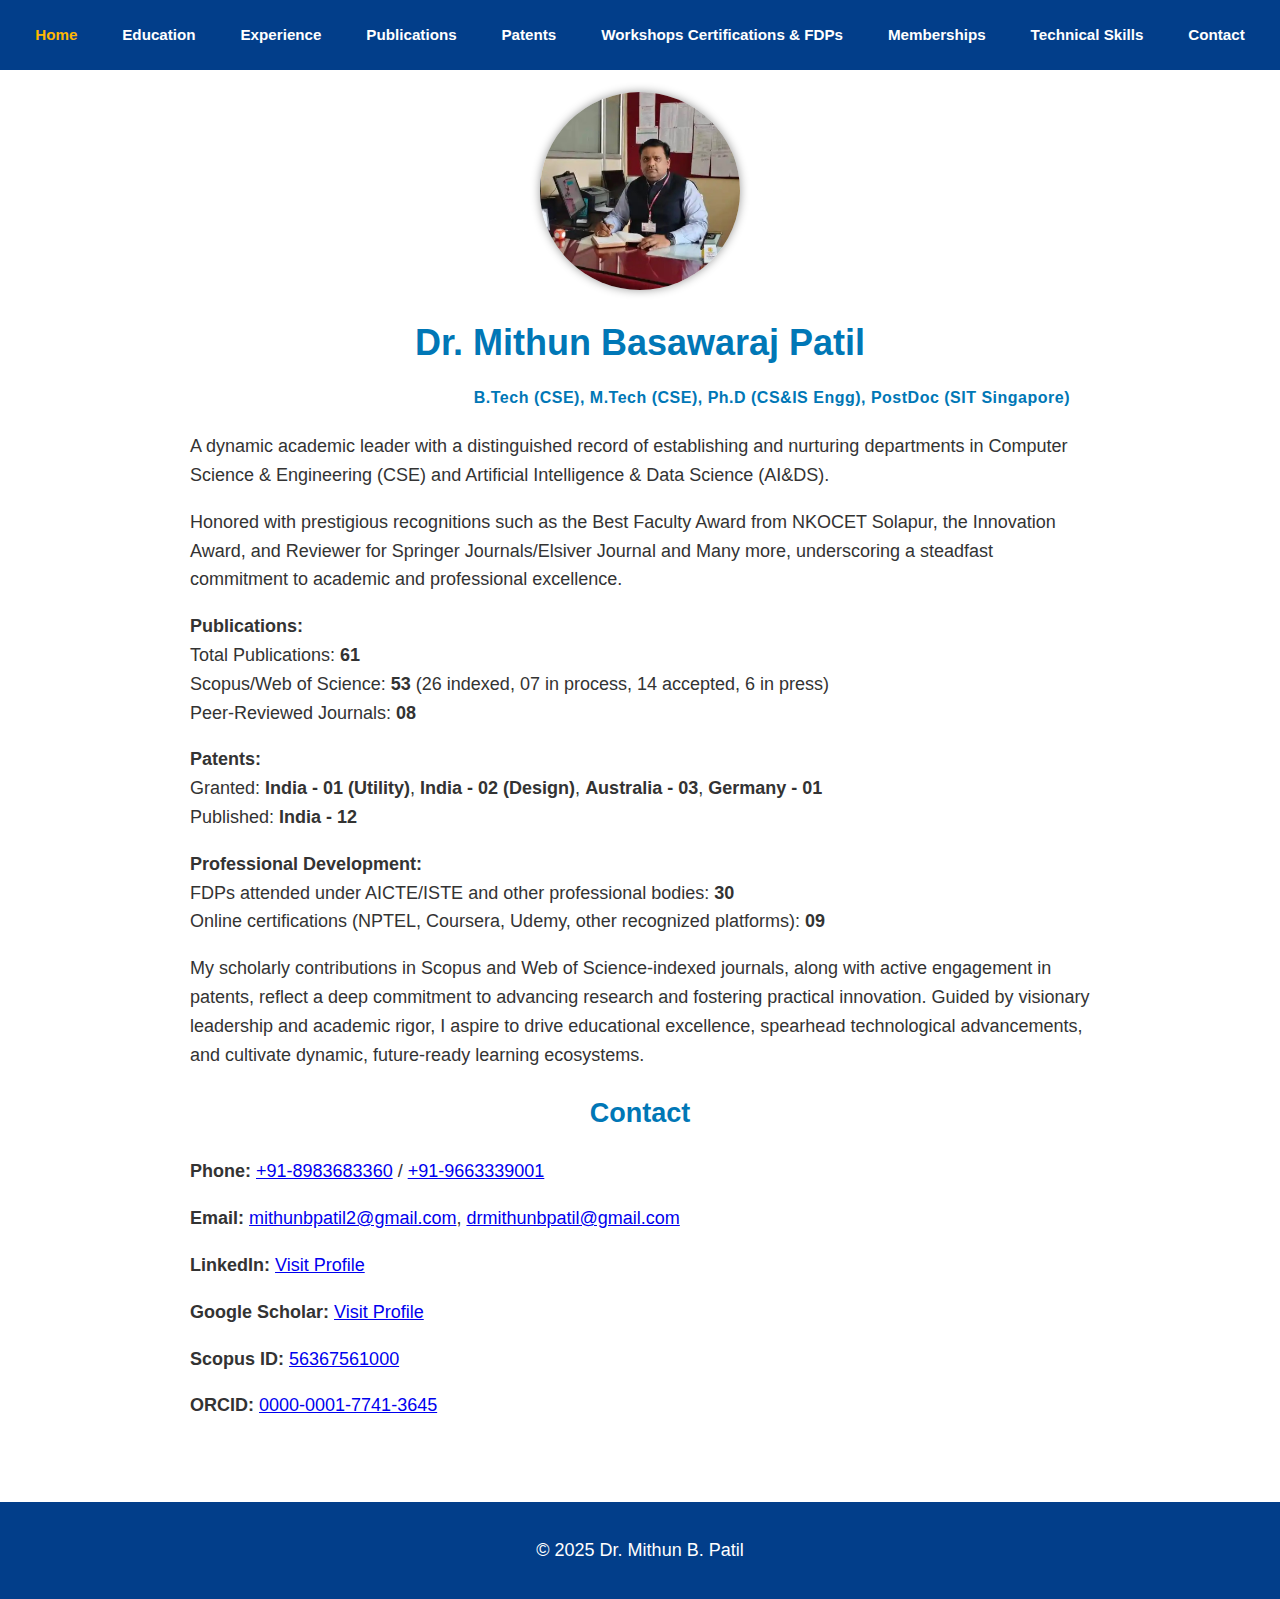
<file: index.html>
<!DOCTYPE html>
<html lang="en">
<head>
    <meta charset="UTF-8" />
    <meta name="viewport" content="width=device-width, initial-scale=1.0"/>
    <title>Home - Dr. Mithun B. Patil</title>
    <link rel="stylesheet" href="style.css"/>
</head>
<body>

<nav>
    <div class="menu-toggle" id="mobile-menu">&#9776;</div>
    <ul class="nav-list">
        <li><a href="index.html" style="color:#ffb703;">Home</a></li>
        <li><a href="education.html">Education</a></li>
        <li><a href="experience.html">Experience</a></li>
        <li><a href="publications.html">Publications</a></li>
        <li><a href="patents.html">Patents</a></li>
        <li><a href="workshops.html">Workshops Certifications & FDPs</a></li>
        <li><a href="memberships.html">Memberships</a></li>
        <li><a href="skills.html">Technical Skills</a></li>
        <li><a href="contact.html">Contact</a></li>
    </ul>
</nav>

<section>
    <img src="mi.jpg" alt="Dr. Mithun B. Patil" style="width:200px; border-radius:50%; box-shadow:0 0 10px #999;">
    <h1>Dr. Mithun Basawaraj Patil</h1>
  <h4 style="
    text-align:right;
    color:#0077b6;
    font-size:1rem;
    font-weight:bold;
    margin-top:-10px;
    margin-right:20px;
    letter-spacing:0.5px;
">
    B.Tech (CSE), M.Tech (CSE), Ph.D (CS&IS Engg), PostDoc (SIT Singapore)
</h4>
    <p>
        A dynamic academic leader with a distinguished record of establishing and nurturing departments in Computer Science & Engineering (CSE) and Artificial Intelligence & Data Science (AI&DS).
    </p>
    <p>
        Honored with prestigious recognitions such as the Best Faculty Award from NKOCET Solapur, the Innovation Award, and Reviewer for Springer Journals/Elsiver Journal and Many more, underscoring a steadfast commitment to academic and professional excellence.
    </p>
    <p>
        <strong>Publications:</strong><br>
        Total Publications: <strong>61</strong><br>
        Scopus/Web of Science: <strong>53</strong> 
        (26 indexed, 07 in process, 14 accepted, 6 in press)<br>
        Peer-Reviewed Journals: <strong>08</strong>
    </p>
    <p>
        <strong>Patents:</strong><br>
        Granted: 
        <strong>India - 01 (Utility)</strong>,
        <strong>India - 02 (Design)</strong>,
        <strong>Australia - 03</strong>,
        <strong>Germany - 01</strong><br>
        Published: <strong>India - 12</strong>
    </p>
    <p>
        <strong>Professional Development:</strong><br>
        FDPs attended under AICTE/ISTE and other professional bodies: <strong>30</strong><br>
        Online certifications (NPTEL, Coursera, Udemy, other recognized platforms): <strong>09</strong>
    </p>
    <p>
        My scholarly contributions in Scopus and Web of Science-indexed journals, along with active engagement in patents, reflect a deep commitment to advancing research and fostering practical innovation. Guided by visionary leadership and academic rigor, I aspire to drive educational excellence, spearhead technological advancements, and cultivate dynamic, future-ready learning ecosystems.
    </p>

    <h2>Contact</h2>
    <p><strong>Phone:</strong> <a href="tel:+918983683360">+91-8983683360</a> / <a href="tel:+919663339001">+91-9663339001</a></p>
    <p><strong>Email:</strong> <a href="mailto:mithunbpatil2@gmail.com">mithunbpatil2@gmail.com</a>, <a href="mailto:drmithunbpatil@gmail.com">drmithunbpatil@gmail.com</a></p>
    <p><strong>LinkedIn:</strong> <a href="https://www.linkedin.com/in/dr-mithun-b-patil-51377a283" target="_blank">Visit Profile</a></p>
    <p><strong>Google Scholar:</strong> <a href="https://scholar.google.com/citations?user=zP9f0TcAAAAJ&hl=en" target="_blank">Visit Profile</a></p>
    <p><strong>Scopus ID:</strong> <a href="https://www.scopus.com/authid/detail.uri?authorId=56367561000" target="_blank">56367561000</a></p>
    <p><strong>ORCID:</strong> <a href="https://orcid.org/0000-0001-7741-3645" target="_blank">0000-0001-7741-3645</a></p>
</section>

<footer>
    <p>&copy; 2025 Dr. Mithun B. Patil</p>
</footer>

<script>
const menuBtn = document.getElementById('mobile-menu');
const navList = document.querySelector('.nav-list');

menuBtn.addEventListener('click', function() {
    navList.classList.toggle('active');
    this.classList.toggle('rotate');
});
</script>

</body>
</html>
</file>
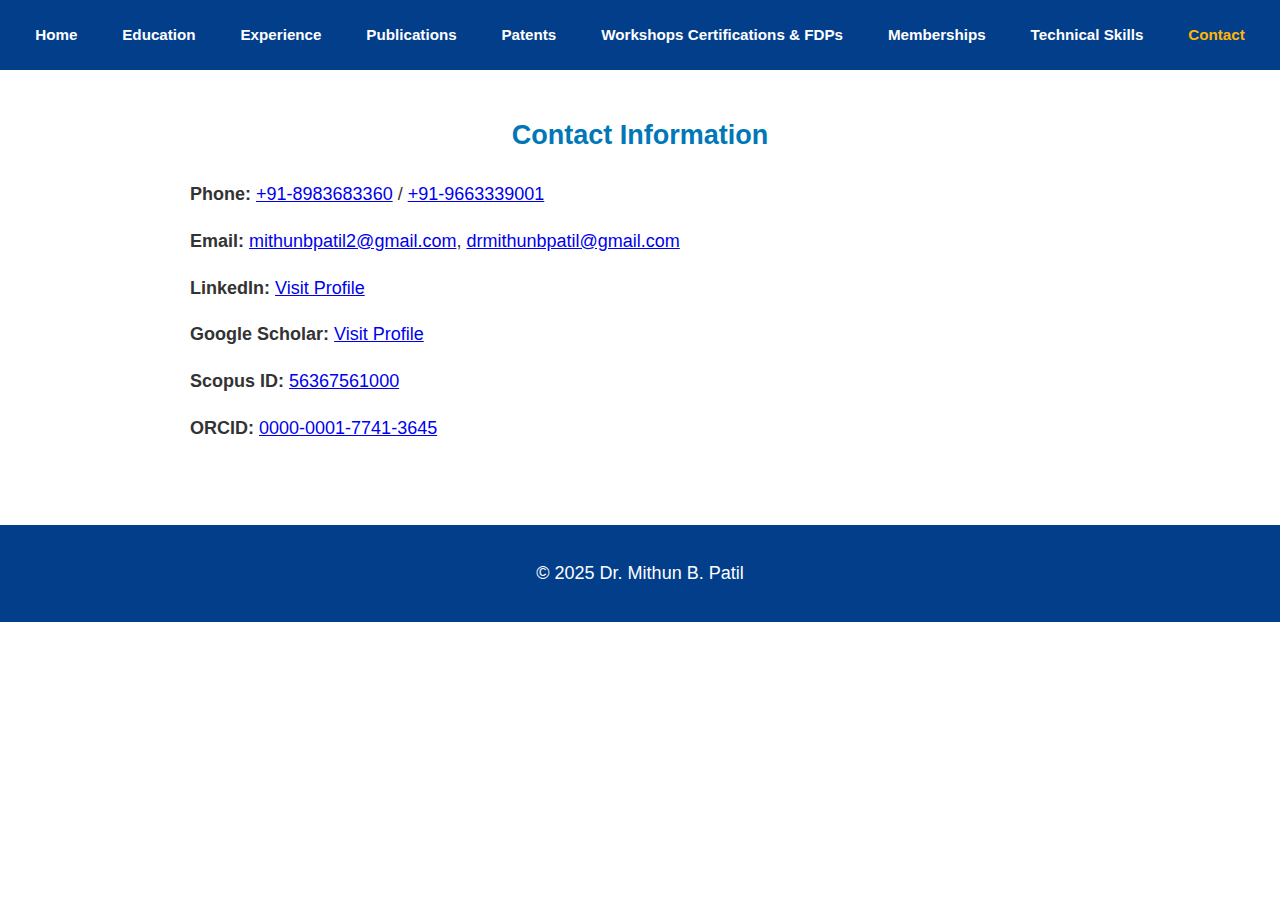
<file: contact.html>
<!DOCTYPE html>
<html lang="en">
<head>
    <meta charset="UTF-8">
    <meta name="viewport" content="width=device-width, initial-scale=1.0"/>
    <title>Contact - Dr. Mithun B. Patil</title>
    <link rel="stylesheet" href="style.css"/>
</head>
<body>
<nav><ul><li><a href="index.html">Home</a></li><li><a href="education.html">Education</a></li><li><a href="experience.html">Experience</a></li><li><a href="publications.html">Publications</a></li><li><a href="patents.html">Patents</a></li><li><a href="workshops.html">Workshops Certifications & FDPs</a></li><li><a href="memberships.html">Memberships</a></li><li><a href="skills.html">Technical Skills</a></li><li><a href="contact.html" style="color:#ffb703;">Contact</a></li></ul></nav>
<section>
<h2>Contact Information</h2>
<p><strong>Phone:</strong> <a href="tel:+918983683360">+91-8983683360</a> / <a href="tel:+919663339001">+91-9663339001</a></p>
    <p><strong>Email:</strong> <a href="mailto:mithunbpatil2@gmail.com">mithunbpatil2@gmail.com</a>, <a href="mailto:drmithunbpatil@gmail.com">drmithunbpatil@gmail.com</a></p>
    <p><strong>LinkedIn:</strong> <a href="https://www.linkedin.com/in/dr-mithun-b-patil-51377a283" target="_blank">Visit Profile</a></p>
    <p><strong>Google Scholar:</strong> <a href="https://scholar.google.com/citations?user=zP9f0TcAAAAJ&hl=en" target="_blank">Visit Profile</a></p>
    <p><strong>Scopus ID:</strong> <a href="https://www.scopus.com/authid/detail.uri?authorId=56367561000" target="_blank">56367561000</a></p>
    <p><strong>ORCID:</strong> <a href="https://orcid.org/0000-0001-7741-3645" target="_blank">0000-0001-7741-3645</a></p>

  
</section>
<footer><p>&copy; 2025 Dr. Mithun B. Patil</p></footer>
</body>
</html>
</file>
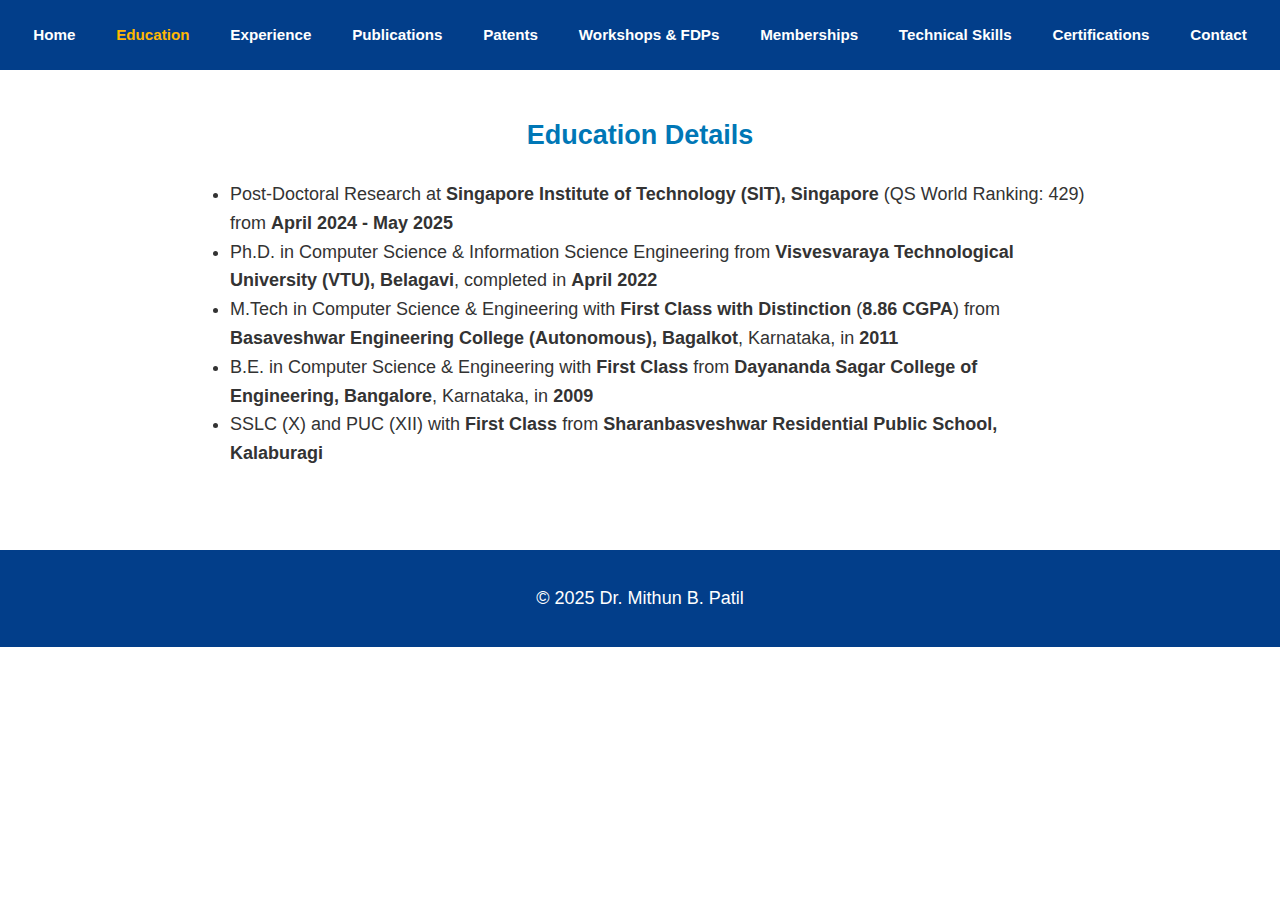
<file: education.html>
<!DOCTYPE html>
<html lang="en">
<head>
    <meta charset="UTF-8">
    <meta name="viewport" content="width=device-width, initial-scale=1.0"/>
    <title>Education - Dr. Mithun B. Patil</title>
    <link rel="stylesheet" href="style.css"/>
</head>
<body>
<nav><ul><li><a href="index.html">Home</a></li><li><a href="education.html" style="color:#ffb703;">Education</a></li><li><a href="experience.html">Experience</a></li><li><a href="publications.html">Publications</a></li><li><a href="patents.html">Patents</a></li><li><a href="workshops.html">Workshops & FDPs</a></li><li><a href="memberships.html">Memberships</a></li><li><a href="skills.html">Technical Skills</a></li><li><a href="certifications.html">Certifications</a></li><li><a href="contact.html">Contact</a></li></ul></nav>
<section>
<h2>Education Details</h2>
<ul>
    <li>
        Post-Doctoral Research at <strong>Singapore Institute of Technology (SIT), Singapore</strong> 
        (QS World Ranking: 429) from <strong>April 2024 - May 2025</strong>
    </li>
    <li>
        Ph.D. in Computer Science & Information Science Engineering from 
        <strong>Visvesvaraya Technological University (VTU), Belagavi</strong>, completed in <strong>April 2022</strong>
    </li>
    <li>
        M.Tech in Computer Science & Engineering with <strong>First Class with Distinction</strong> 
        (<strong>8.86 CGPA</strong>) from <strong>Basaveshwar Engineering College (Autonomous), Bagalkot</strong>, Karnataka, in <strong>2011</strong>
    </li>
    <li>
        B.E. in Computer Science & Engineering with <strong>First Class</strong> from 
        <strong>Dayananda Sagar College of Engineering, Bangalore</strong>, Karnataka, in <strong>2009</strong>
    </li>
    <li>
        SSLC (X) and PUC (XII) with <strong>First Class</strong> from 
        <strong>Sharanbasveshwar Residential Public School, Kalaburagi</strong>
    </li>
</ul>

</section>
<footer><p>&copy; 2025 Dr. Mithun B. Patil</p></footer>
</body>
</html>
</file>
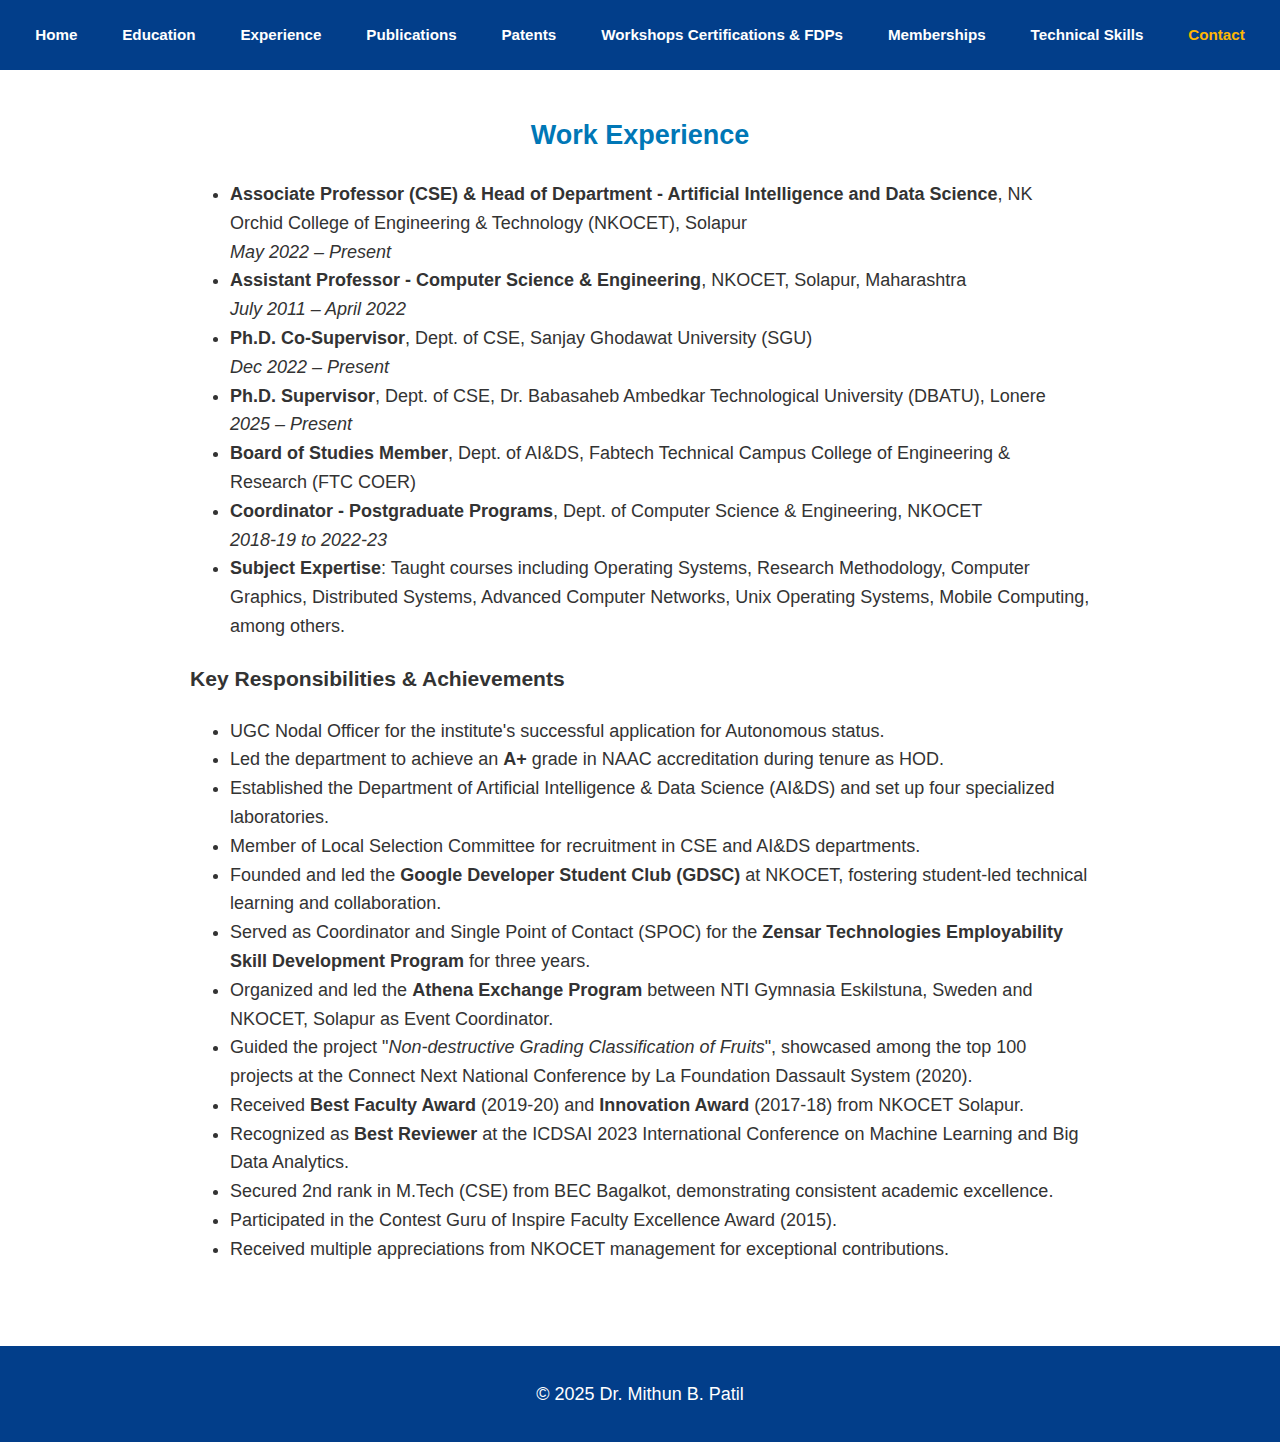
<file: experience.html>
<!DOCTYPE html>
<html lang="en">
<head>
    <meta charset="UTF-8">
    <meta name="viewport" content="width=device-width, initial-scale=1.0"/>
    <title>Experience - Dr. Mithun B. Patil</title>
    <link rel="stylesheet" href="style.css"/>
</head>
<body>
<nav><ul><li><a href="index.html">Home</a></li><li><a href="education.html">Education</a></li><li><a href="experience.html">Experience</a></li><li><a href="publications.html">Publications</a></li><li><a href="patents.html">Patents</a></li><li><a href="workshops.html">Workshops Certifications & FDPs</a></li><li><a href="memberships.html">Memberships</a></li><li><a href="skills.html">Technical Skills</a></li><li><a href="contact.html" style="color:#ffb703;">Contact</a></li></ul></nav>
<section>
<h2>Work Experience</h2>
<ul>
    <li>
        <strong>Associate Professor (CSE) & Head of Department - Artificial Intelligence and Data Science</strong>, 
        NK Orchid College of Engineering & Technology (NKOCET), Solapur<br>
        <em>May 2022 – Present</em>
    </li>
    <li>
        <strong>Assistant Professor - Computer Science & Engineering</strong>, 
        NKOCET, Solapur, Maharashtra<br>
        <em>July 2011 – April 2022</em>
    </li>
    <li>
        <strong>Ph.D. Co-Supervisor</strong>, Dept. of CSE, Sanjay Ghodawat University (SGU)<br>
        <em>Dec 2022 – Present</em>
    </li>
    <li>
        <strong>Ph.D. Supervisor</strong>, Dept. of CSE, Dr. Babasaheb Ambedkar Technological University (DBATU), Lonere<br>
        <em>2025 – Present</em>
    </li>
    <li>
        <strong>Board of Studies Member</strong>, Dept. of AI&DS, Fabtech Technical Campus College of Engineering & Research (FTC COER)
    </li>
    <li>
        <strong>Coordinator - Postgraduate Programs</strong>, Dept. of Computer Science & Engineering, NKOCET<br>
        <em>2018-19 to 2022-23</em>
    </li>
    <li>
        <strong>Subject Expertise</strong>: Taught courses including Operating Systems, Research Methodology, Computer Graphics, Distributed Systems, Advanced Computer Networks, Unix Operating Systems, Mobile Computing, among others.
    </li>
</ul>

<h3>Key Responsibilities & Achievements</h3>
<ul>
    <li>UGC Nodal Officer for the institute's successful application for Autonomous status.</li>
    <li>Led the department to achieve an <strong>A+</strong> grade in NAAC accreditation during tenure as HOD.</li>
    <li>Established the Department of Artificial Intelligence & Data Science (AI&DS) and set up four specialized laboratories.</li>
    <li>Member of Local Selection Committee for recruitment in CSE and AI&DS departments.</li>
    <li>Founded and led the <strong>Google Developer Student Club (GDSC)</strong> at NKOCET, fostering student-led technical learning and collaboration.</li>
    <li>Served as Coordinator and Single Point of Contact (SPOC) for the <strong>Zensar Technologies Employability Skill Development Program</strong> for three years.</li>
    <li>Organized and led the <strong>Athena Exchange Program</strong> between NTI Gymnasia Eskilstuna, Sweden and NKOCET, Solapur as Event Coordinator.</li>
    <li>Guided the project "<em>Non-destructive Grading Classification of Fruits</em>", showcased among the top 100 projects at the Connect Next National Conference by La Foundation Dassault System (2020).</li>
    <li>Received <strong>Best Faculty Award</strong> (2019-20) and <strong>Innovation Award</strong> (2017-18) from NKOCET Solapur.</li>
    <li>Recognized as <strong>Best Reviewer</strong> at the ICDSAI 2023 International Conference on Machine Learning and Big Data Analytics.</li>
    <li>Secured 2nd rank in M.Tech (CSE) from BEC Bagalkot, demonstrating consistent academic excellence.</li>
    <li>Participated in the Contest Guru of Inspire Faculty Excellence Award (2015).</li>
    <li>Received multiple appreciations from NKOCET management for exceptional contributions.</li>
</ul>

</section>
<footer><p>&copy; 2025 Dr. Mithun B. Patil</p></footer>
</body>
</html>
</file>
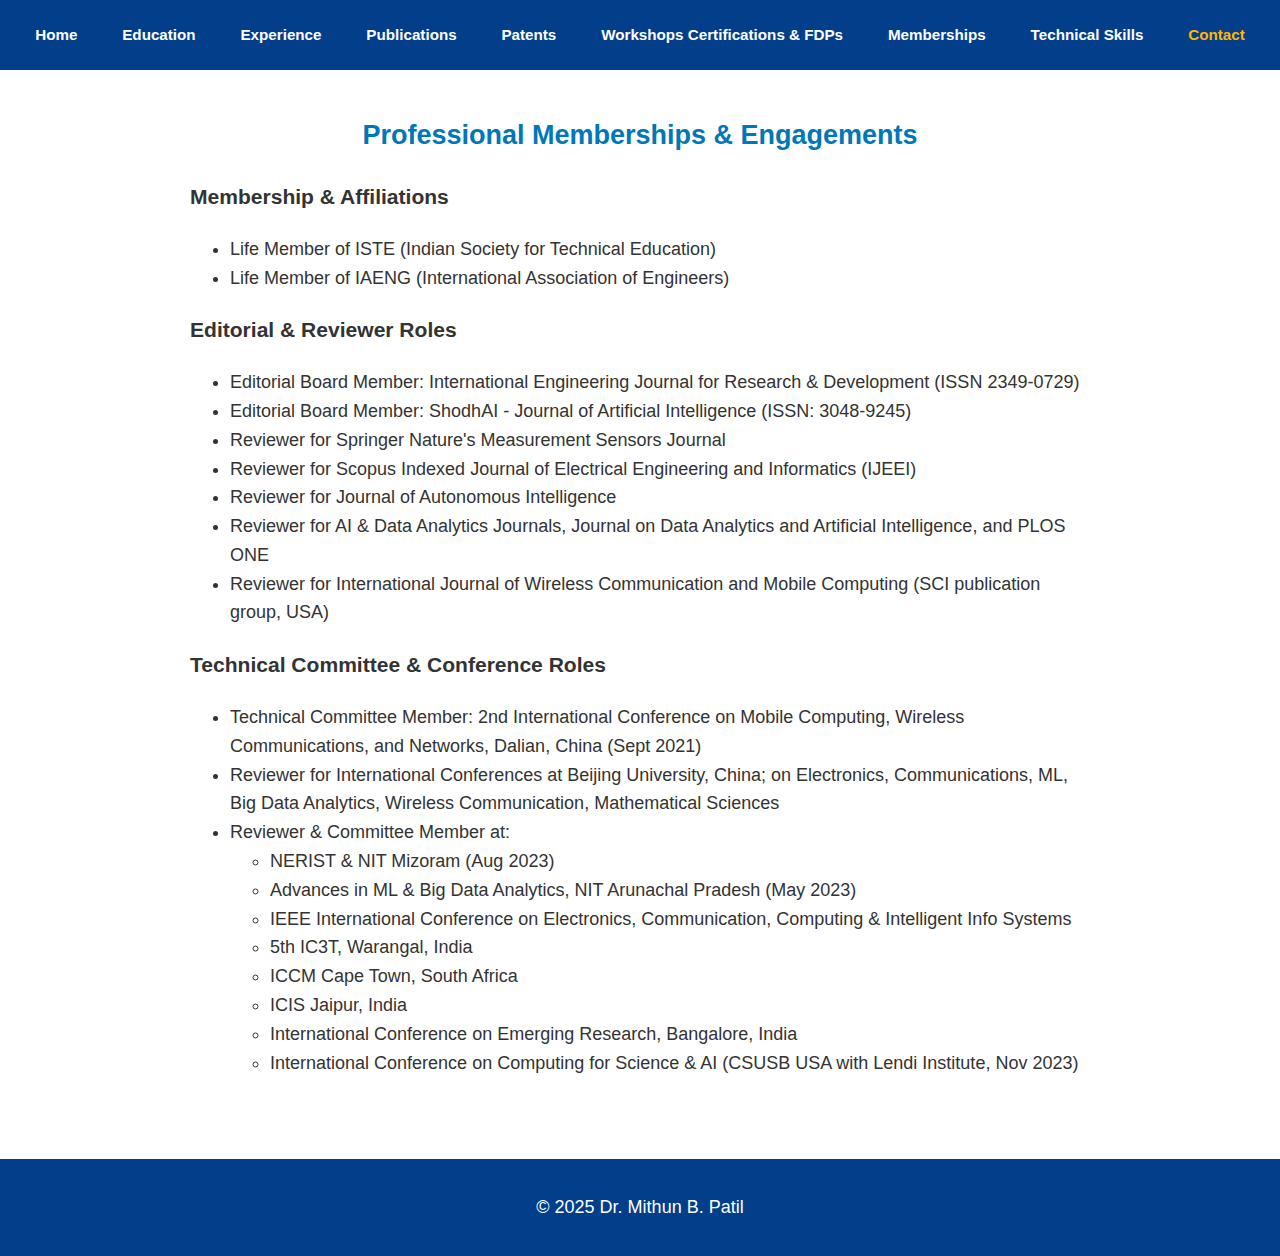
<file: memberships.html>
<!DOCTYPE html>
<html lang="en">
<head>
    <meta charset="UTF-8">
    <meta name="viewport" content="width=device-width, initial-scale=1.0"/>
    <title>Memberships - Dr. Mithun B. Patil</title>
    <link rel="stylesheet" href="style.css"/>
</head>
<body>
<nav><ul><li><a href="index.html">Home</a></li><li><a href="education.html">Education</a></li><li><a href="experience.html">Experience</a></li><li><a href="publications.html">Publications</a></li><li><a href="patents.html">Patents</a></li><li><a href="workshops.html">Workshops Certifications & FDPs</a></li><li><a href="memberships.html">Memberships</a></li><li><a href="skills.html">Technical Skills</a></li><li><a href="contact.html" style="color:#ffb703;">Contact</a></li></ul></nav>
<section>
<h2>Professional Memberships & Engagements</h2>

<h3>Membership & Affiliations</h3>
<ul>
    <li>Life Member of ISTE (Indian Society for Technical Education)</li>
    <li>Life Member of IAENG (International Association of Engineers)</li>
</ul>

<h3>Editorial & Reviewer Roles</h3>
<ul>
    <li>Editorial Board Member: International Engineering Journal for Research & Development (ISSN 2349-0729)</li>
    <li>Editorial Board Member: ShodhAI - Journal of Artificial Intelligence (ISSN: 3048-9245)</li>
    <li>Reviewer for Springer Nature's Measurement Sensors Journal</li>
    <li>Reviewer for Scopus Indexed Journal of Electrical Engineering and Informatics (IJEEI)</li>
    <li>Reviewer for Journal of Autonomous Intelligence</li>
    <li>Reviewer for AI & Data Analytics Journals, Journal on Data Analytics and Artificial Intelligence, and PLOS ONE</li>
    <li>Reviewer for International Journal of Wireless Communication and Mobile Computing (SCI publication group, USA)</li>
</ul>

<h3>Technical Committee & Conference Roles</h3>
<ul>
    <li>Technical Committee Member: 2nd International Conference on Mobile Computing, Wireless Communications, and Networks, Dalian, China (Sept 2021)</li>
    <li>Reviewer for International Conferences at Beijing University, China; on Electronics, Communications, ML, Big Data Analytics, Wireless Communication, Mathematical Sciences</li>
    <li>Reviewer & Committee Member at:
        <ul>
            <li>NERIST & NIT Mizoram (Aug 2023)</li>
            <li>Advances in ML & Big Data Analytics, NIT Arunachal Pradesh (May 2023)</li>
            <li>IEEE International Conference on Electronics, Communication, Computing & Intelligent Info Systems</li>
            <li>5th IC3T, Warangal, India</li>
            <li>ICCM Cape Town, South Africa</li>
            <li>ICIS Jaipur, India</li>
            <li>International Conference on Emerging Research, Bangalore, India</li>
            <li>International Conference on Computing for Science & AI (CSUSB USA with Lendi Institute, Nov 2023)</li>
        </ul>
    </li>
</ul>

</section>
<footer><p>&copy; 2025 Dr. Mithun B. Patil</p></footer>
</body>
</html>
</file>
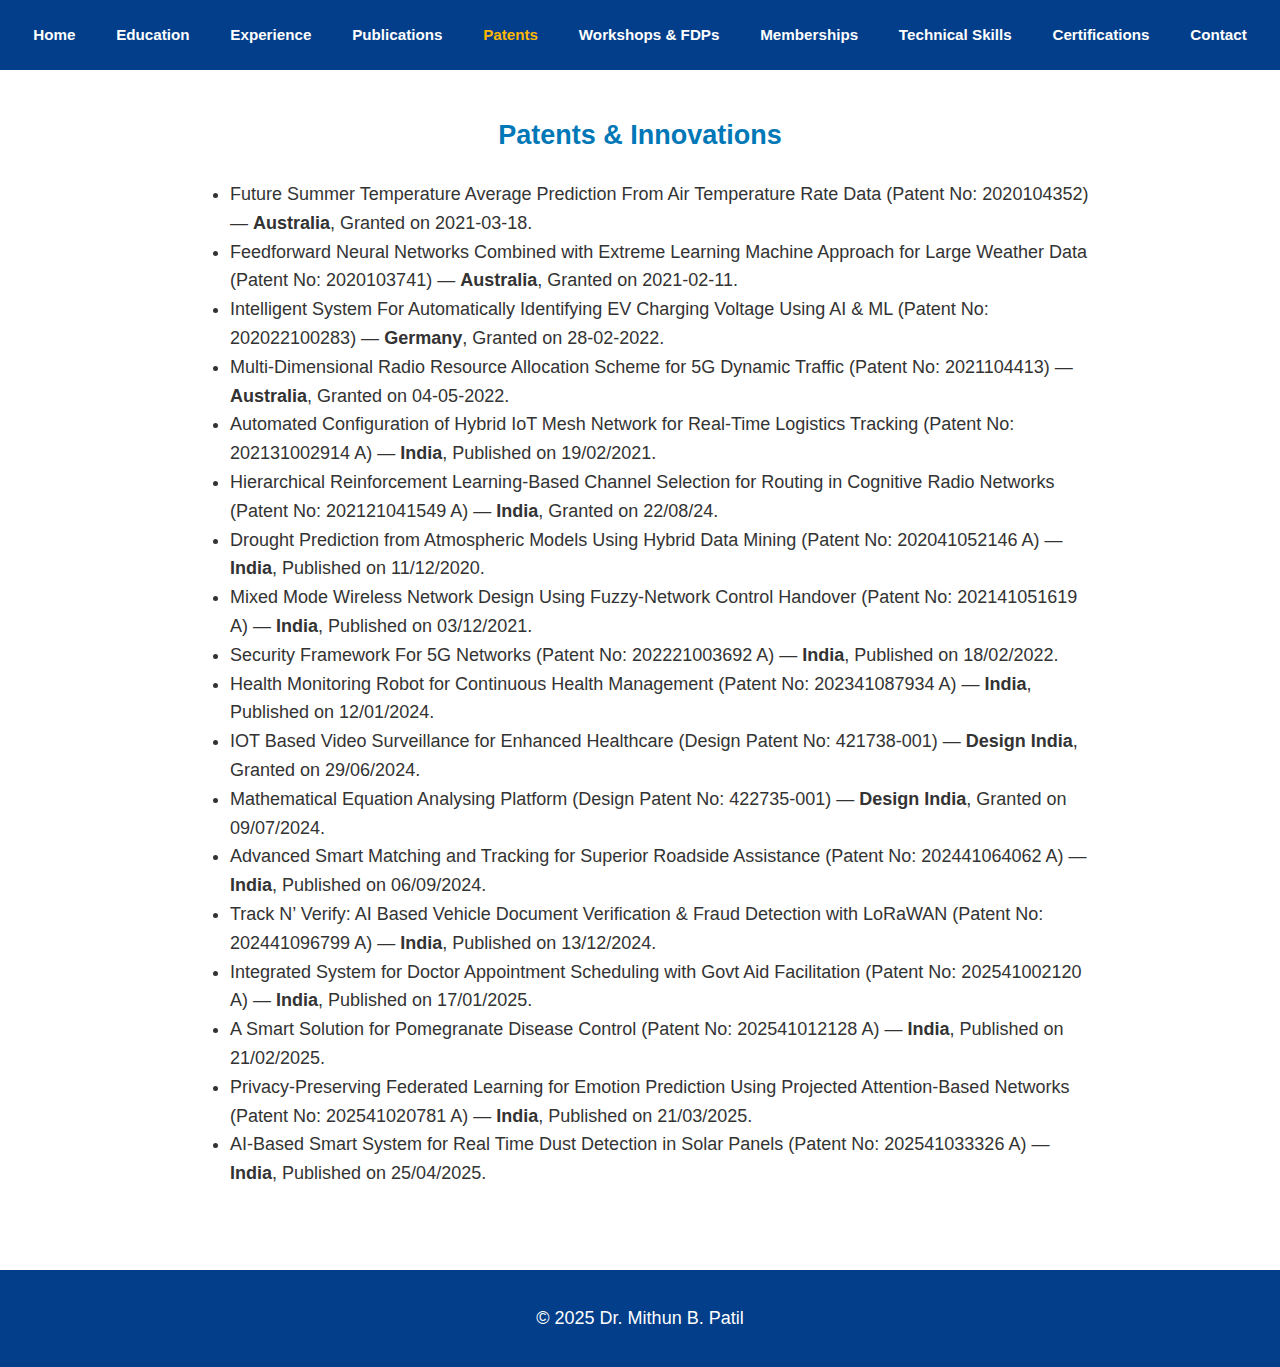
<file: patents.html>
<!DOCTYPE html>
<html lang="en">
<head>
    <meta charset="UTF-8">
    <meta name="viewport" content="width=device-width, initial-scale=1.0"/>
    <title>Patents - Dr. Mithun B. Patil</title>
    <link rel="stylesheet" href="style.css"/>
</head>
<body>
<nav><ul><li><a href="index.html">Home</a></li><li><a href="education.html">Education</a></li><li><a href="experience.html">Experience</a></li><li><a href="publications.html">Publications</a></li><li><a href="patents.html" style="color:#ffb703;">Patents</a></li><li><a href="workshops.html">Workshops & FDPs</a></li><li><a href="memberships.html">Memberships</a></li><li><a href="skills.html">Technical Skills</a></li><li><a href="certifications.html">Certifications</a></li><li><a href="contact.html">Contact</a></li></ul></nav>
<section>
<h2>Patents & Innovations</h2>
<div class="card">
<ul>
    <li>Future Summer Temperature Average Prediction From Air Temperature Rate Data (Patent No: 2020104352) — <strong>Australia</strong>, Granted on 2021-03-18.</li>
    <li>Feedforward Neural Networks Combined with Extreme Learning Machine Approach for Large Weather Data (Patent No: 2020103741) — <strong>Australia</strong>, Granted on 2021-02-11.</li>
    <li>Intelligent System For Automatically Identifying EV Charging Voltage Using AI & ML (Patent No: 202022100283) — <strong>Germany</strong>, Granted on 28-02-2022.</li>
    <li>Multi-Dimensional Radio Resource Allocation Scheme for 5G Dynamic Traffic (Patent No: 2021104413) — <strong>Australia</strong>, Granted on 04-05-2022.</li>
    <li>Automated Configuration of Hybrid IoT Mesh Network for Real-Time Logistics Tracking (Patent No: 202131002914 A) — <strong>India</strong>, Published on 19/02/2021.</li>
    <li>Hierarchical Reinforcement Learning-Based Channel Selection for Routing in Cognitive Radio Networks (Patent No: 202121041549 A) — <strong>India</strong>, Granted on 22/08/24.</li>
    <li>Drought Prediction from Atmospheric Models Using Hybrid Data Mining (Patent No: 202041052146 A) — <strong>India</strong>, Published on 11/12/2020.</li>
    <li>Mixed Mode Wireless Network Design Using Fuzzy-Network Control Handover (Patent No: 202141051619 A) — <strong>India</strong>, Published on 03/12/2021.</li>
    <li>Security Framework For 5G Networks (Patent No: 202221003692 A) — <strong>India</strong>, Published on 18/02/2022.</li>
    <li>Health Monitoring Robot for Continuous Health Management (Patent No: 202341087934 A) — <strong>India</strong>, Published on 12/01/2024.</li>
    <li>IOT Based Video Surveillance for Enhanced Healthcare (Design Patent No: 421738-001) — <strong>Design India</strong>, Granted on 29/06/2024.</li>
    <li>Mathematical Equation Analysing Platform (Design Patent No: 422735-001) — <strong>Design India</strong>, Granted on 09/07/2024.</li>
    <li>Advanced Smart Matching and Tracking for Superior Roadside Assistance (Patent No: 202441064062 A) — <strong>India</strong>, Published on 06/09/2024.</li>
    <li>Track N’ Verify: AI Based Vehicle Document Verification & Fraud Detection with LoRaWAN (Patent No: 202441096799 A) — <strong>India</strong>, Published on 13/12/2024.</li>
    <li>Integrated System for Doctor Appointment Scheduling with Govt Aid Facilitation (Patent No: 202541002120 A) — <strong>India</strong>, Published on 17/01/2025.</li>
    <li>A Smart Solution for Pomegranate Disease Control (Patent No: 202541012128 A) — <strong>India</strong>, Published on 21/02/2025.</li>
    <li>Privacy-Preserving Federated Learning for Emotion Prediction Using Projected Attention-Based Networks (Patent No: 202541020781 A) — <strong>India</strong>, Published on 21/03/2025.</li>
    <li>AI-Based Smart System for Real Time Dust Detection in Solar Panels (Patent No: 202541033326 A) — <strong>India</strong>, Published on 25/04/2025.</li>
</ul>
</div>

</section>
<footer><p>&copy; 2025 Dr. Mithun B. Patil</p></footer>
</body>
</html>
</file>
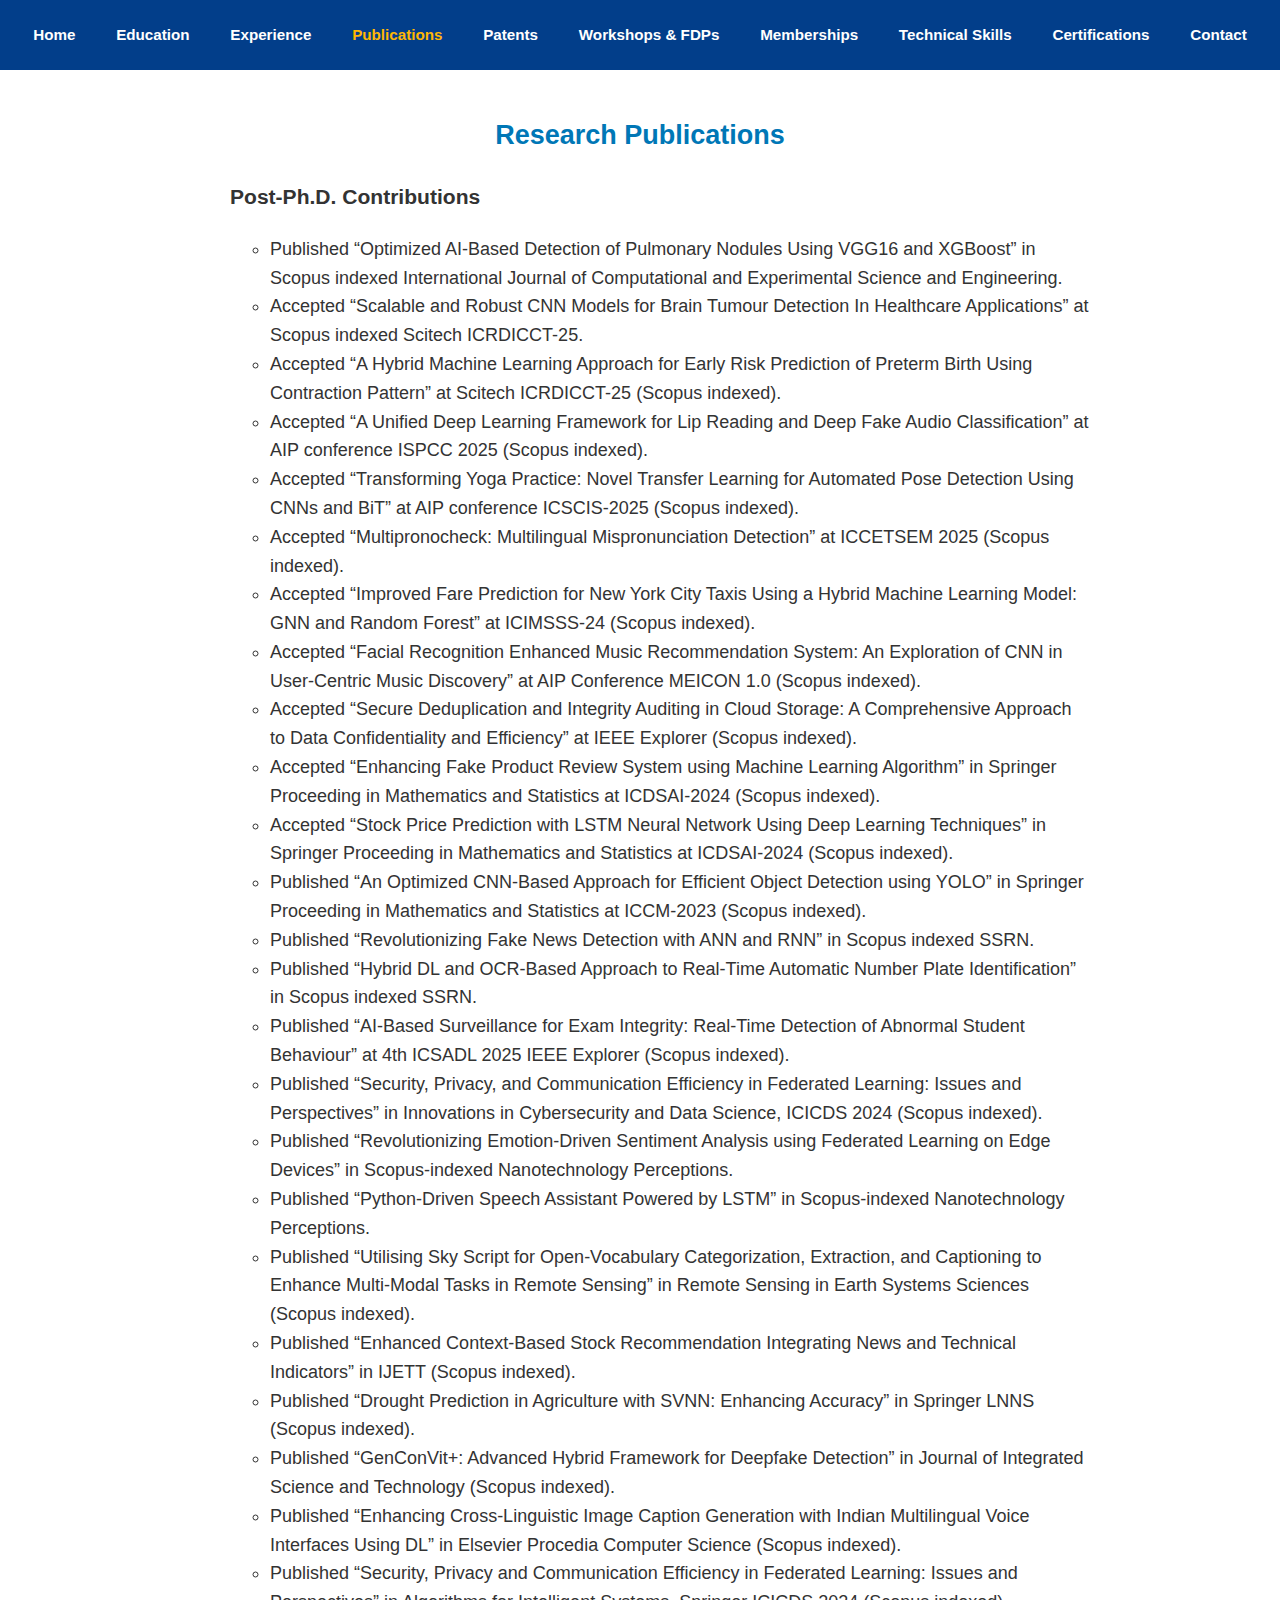
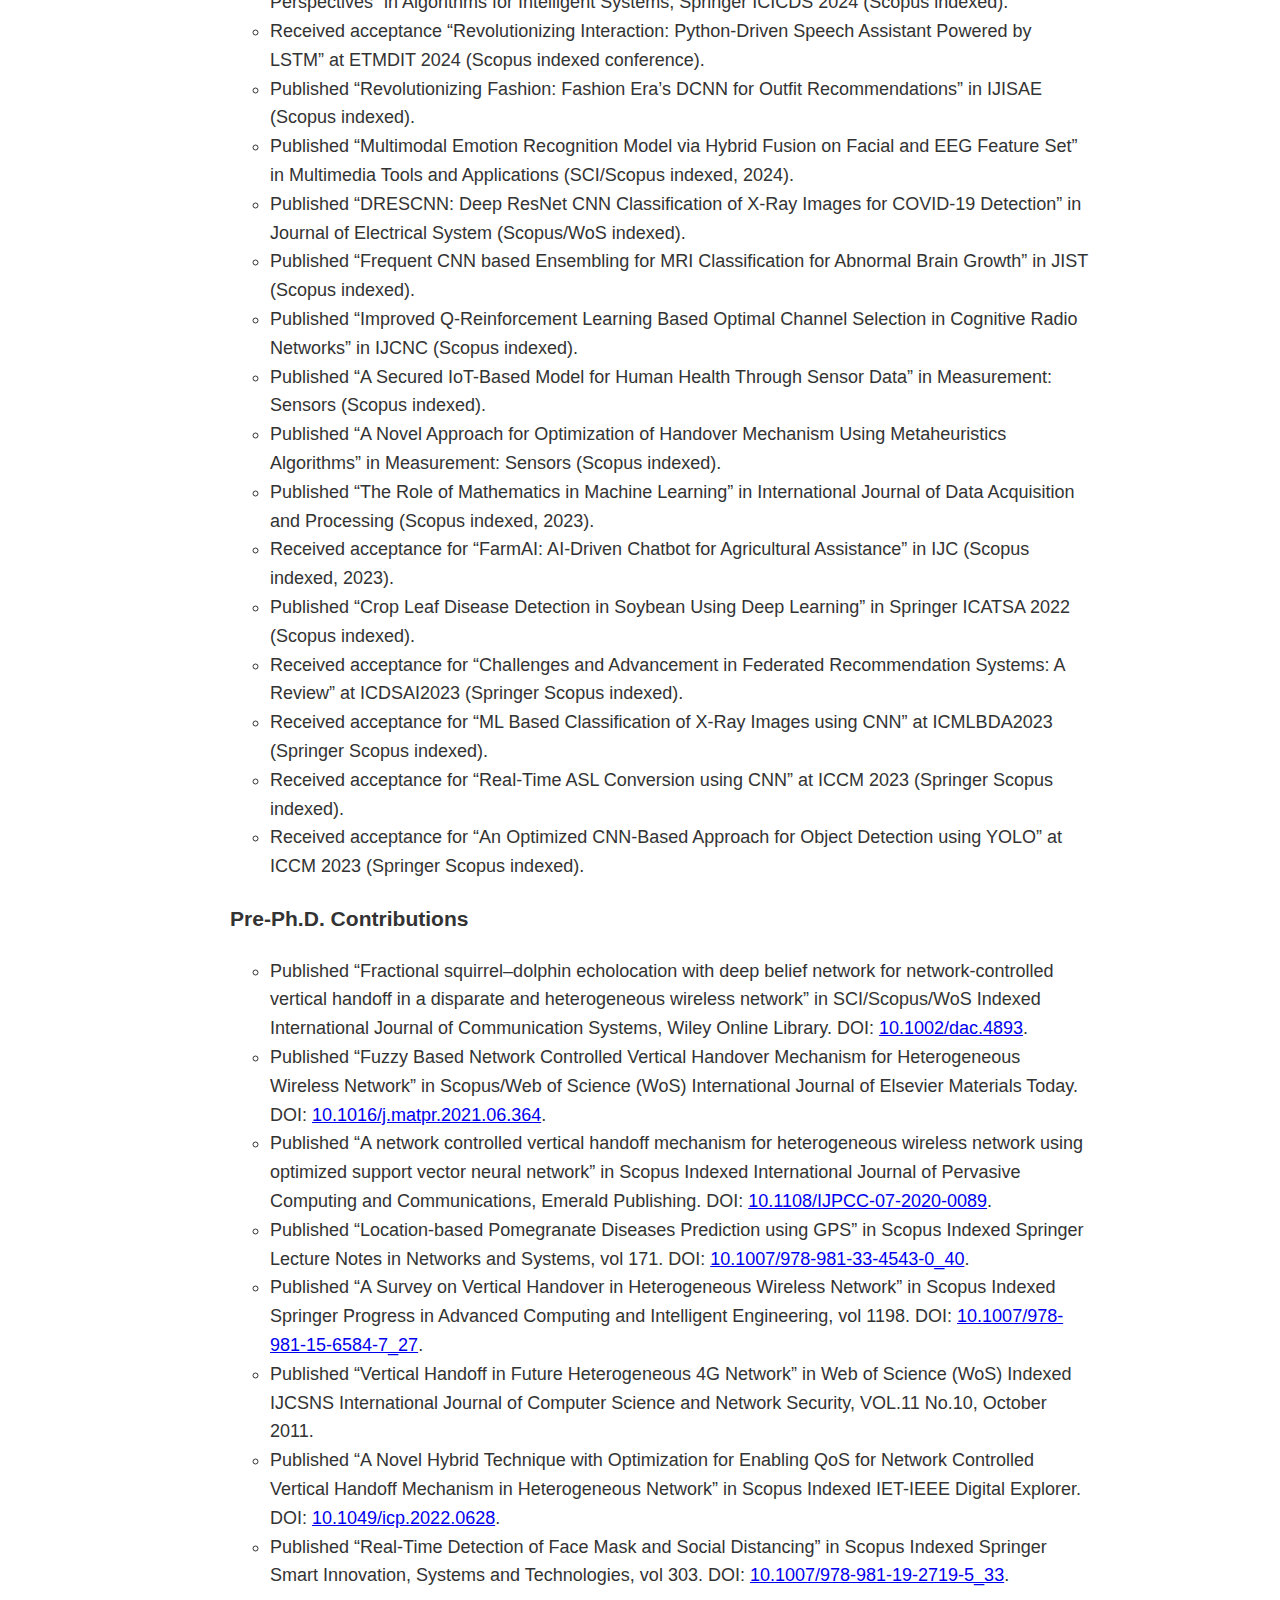
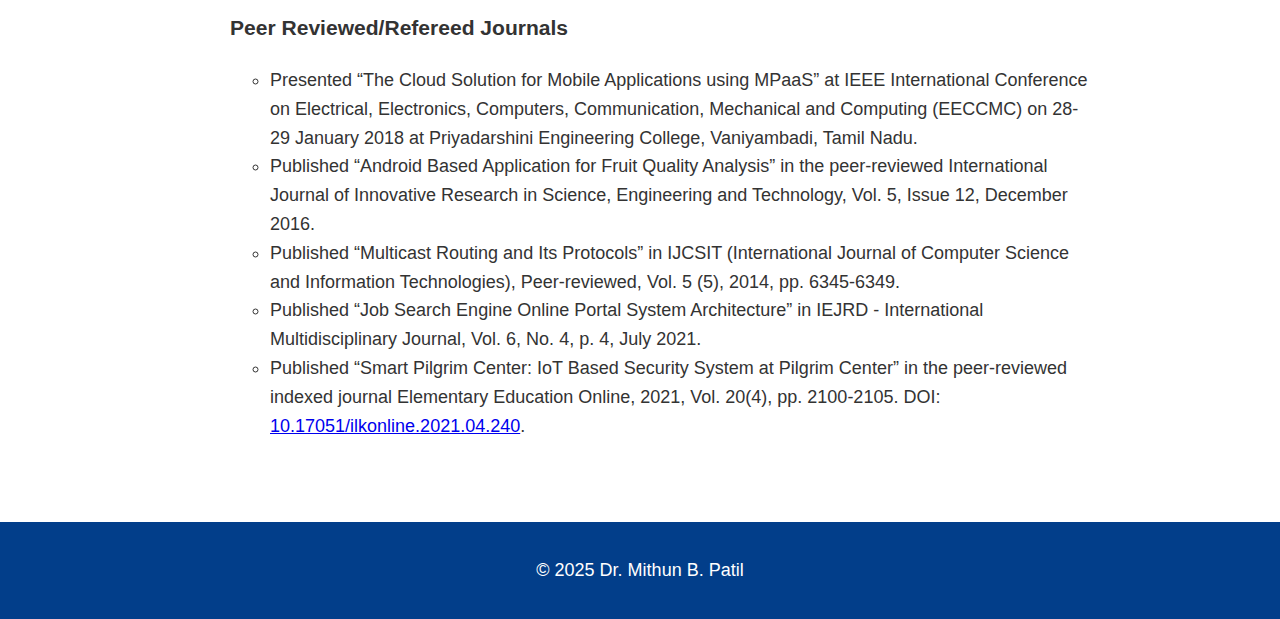
<file: publications.html>
<!DOCTYPE html>
<html lang="en">
<head>
    <meta charset="UTF-8">
    <meta name="viewport" content="width=device-width, initial-scale=1.0"/>
    <title>Publications - Dr. Mithun B. Patil</title>
    <link rel="stylesheet" href="style.css"/>
</head>
<body>
<nav><ul><li><a href="index.html">Home</a></li><li><a href="education.html">Education</a></li><li><a href="experience.html">Experience</a></li><li><a href="publications.html" style="color:#ffb703;">Publications</a></li><li><a href="patents.html">Patents</a></li><li><a href="workshops.html">Workshops & FDPs</a></li><li><a href="memberships.html">Memberships</a></li><li><a href="skills.html">Technical Skills</a></li><li><a href="certifications.html">Certifications</a></li><li><a href="contact.html">Contact</a></li></ul></nav>
<section>
<h2>Research Publications</h2><ul>
    <div class="card">
    <h3>Post-Ph.D. Contributions</h3>
<ul>
    <li>Published “Optimized AI-Based Detection of Pulmonary Nodules Using VGG16 and XGBoost” in Scopus indexed International Journal of Computational and Experimental Science and Engineering.</li>
    <li>Accepted “Scalable and Robust CNN Models for Brain Tumour Detection In Healthcare Applications” at Scopus indexed Scitech ICRDICCT-25.</li>
    <li>Accepted “A Hybrid Machine Learning Approach for Early Risk Prediction of Preterm Birth Using Contraction Pattern” at Scitech ICRDICCT-25 (Scopus indexed).</li>
    <li>Accepted “A Unified Deep Learning Framework for Lip Reading and Deep Fake Audio Classification” at AIP conference ISPCC 2025 (Scopus indexed).</li>
    <li>Accepted “Transforming Yoga Practice: Novel Transfer Learning for Automated Pose Detection Using CNNs and BiT” at AIP conference ICSCIS-2025 (Scopus indexed).</li>
    <li>Accepted “Multipronocheck: Multilingual Mispronunciation Detection” at ICCETSEM 2025 (Scopus indexed).</li>
    <li>Accepted “Improved Fare Prediction for New York City Taxis Using a Hybrid Machine Learning Model: GNN and Random Forest” at ICIMSSS-24 (Scopus indexed).</li>
    <li>Accepted “Facial Recognition Enhanced Music Recommendation System: An Exploration of CNN in User-Centric Music Discovery” at AIP Conference MEICON 1.0 (Scopus indexed).</li>
    <li>Accepted “Secure Deduplication and Integrity Auditing in Cloud Storage: A Comprehensive Approach to Data Confidentiality and Efficiency” at IEEE Explorer (Scopus indexed).</li>
    <li>Accepted “Enhancing Fake Product Review System using Machine Learning Algorithm” in Springer Proceeding in Mathematics and Statistics at ICDSAI-2024 (Scopus indexed).</li>
    <li>Accepted “Stock Price Prediction with LSTM Neural Network Using Deep Learning Techniques” in Springer Proceeding in Mathematics and Statistics at ICDSAI-2024 (Scopus indexed).</li>
    <li>Published “An Optimized CNN-Based Approach for Efficient Object Detection using YOLO” in Springer Proceeding in Mathematics and Statistics at ICCM-2023 (Scopus indexed).</li>
    <li>Published “Revolutionizing Fake News Detection with ANN and RNN” in Scopus indexed SSRN.</li>
    <li>Published “Hybrid DL and OCR-Based Approach to Real-Time Automatic Number Plate Identification” in Scopus indexed SSRN.</li>
    <li>Published “AI-Based Surveillance for Exam Integrity: Real-Time Detection of Abnormal Student Behaviour” at 4th ICSADL 2025 IEEE Explorer (Scopus indexed).</li>
    <li>Published “Security, Privacy, and Communication Efficiency in Federated Learning: Issues and Perspectives” in Innovations in Cybersecurity and Data Science, ICICDS 2024 (Scopus indexed).</li>
    <li>Published “Revolutionizing Emotion-Driven Sentiment Analysis using Federated Learning on Edge Devices” in Scopus-indexed Nanotechnology Perceptions.</li>
    <li>Published “Python-Driven Speech Assistant Powered by LSTM” in Scopus-indexed Nanotechnology Perceptions.</li>
    <li>Published “Utilising Sky Script for Open-Vocabulary Categorization, Extraction, and Captioning to Enhance Multi-Modal Tasks in Remote Sensing” in Remote Sensing in Earth Systems Sciences (Scopus indexed).</li>
    <li>Published “Enhanced Context-Based Stock Recommendation Integrating News and Technical Indicators” in IJETT (Scopus indexed).</li>
    <li>Published “Drought Prediction in Agriculture with SVNN: Enhancing Accuracy” in Springer LNNS (Scopus indexed).</li>
    <li>Published “GenConVit+: Advanced Hybrid Framework for Deepfake Detection” in Journal of Integrated Science and Technology (Scopus indexed).</li>
    <li>Published “Enhancing Cross-Linguistic Image Caption Generation with Indian Multilingual Voice Interfaces Using DL” in Elsevier Procedia Computer Science (Scopus indexed).</li>
    <li>Published “Security, Privacy and Communication Efficiency in Federated Learning: Issues and Perspectives” in Algorithms for Intelligent Systems, Springer ICICDS 2024 (Scopus indexed).</li>
    <li>Received acceptance “Revolutionizing Interaction: Python-Driven Speech Assistant Powered by LSTM” at ETMDIT 2024 (Scopus indexed conference).</li>
    <li>Published “Revolutionizing Fashion: Fashion Era’s DCNN for Outfit Recommendations” in IJISAE (Scopus indexed).</li>
    <li>Published “Multimodal Emotion Recognition Model via Hybrid Fusion on Facial and EEG Feature Set” in Multimedia Tools and Applications (SCI/Scopus indexed, 2024).</li>
    <li>Published “DRESCNN: Deep ResNet CNN Classification of X-Ray Images for COVID-19 Detection” in Journal of Electrical System (Scopus/WoS indexed).</li>
    <li>Published “Frequent CNN based Ensembling for MRI Classification for Abnormal Brain Growth” in JIST (Scopus indexed).</li>
    <li>Published “Improved Q-Reinforcement Learning Based Optimal Channel Selection in Cognitive Radio Networks” in IJCNC (Scopus indexed).</li>
    <li>Published “A Secured IoT-Based Model for Human Health Through Sensor Data” in Measurement: Sensors (Scopus indexed).</li>
    <li>Published “A Novel Approach for Optimization of Handover Mechanism Using Metaheuristics Algorithms” in Measurement: Sensors (Scopus indexed).</li>
    <li>Published “The Role of Mathematics in Machine Learning” in International Journal of Data Acquisition and Processing (Scopus indexed, 2023).</li>
    <li>Received acceptance for “FarmAI: AI-Driven Chatbot for Agricultural Assistance” in IJC (Scopus indexed, 2023).</li>
    <li>Published “Crop Leaf Disease Detection in Soybean Using Deep Learning” in Springer ICATSA 2022 (Scopus indexed).</li>
    <li>Received acceptance for “Challenges and Advancement in Federated Recommendation Systems: A Review” at ICDSAI2023 (Springer Scopus indexed).</li>
    <li>Received acceptance for “ML Based Classification of X-Ray Images using CNN” at ICMLBDA2023 (Springer Scopus indexed).</li>
    <li>Received acceptance for “Real-Time ASL Conversion using CNN” at ICCM 2023 (Springer Scopus indexed).</li>
    <li>Received acceptance for “An Optimized CNN-Based Approach for Object Detection using YOLO” at ICCM 2023 (Springer Scopus indexed).</li>
</ul>
</div>
<div class="card">
    <h3>Pre-Ph.D. Contributions</h3>
<ul>
    <li>Published “Fractional squirrel–dolphin echolocation with deep belief network for network‐controlled vertical handoff in a disparate and heterogeneous wireless network” in SCI/Scopus/WoS Indexed International Journal of Communication Systems, Wiley Online Library. DOI: <a href="https://doi.org/10.1002/dac.4893" target="_blank">10.1002/dac.4893</a>.</li>

    <li>Published “Fuzzy Based Network Controlled Vertical Handover Mechanism for Heterogeneous Wireless Network” in Scopus/Web of Science (WoS) International Journal of Elsevier Materials Today. DOI: <a href="https://doi.org/10.1016/j.matpr.2021.06.364" target="_blank">10.1016/j.matpr.2021.06.364</a>.</li>

    <li>Published “A network controlled vertical handoff mechanism for heterogeneous wireless network using optimized support vector neural network” in Scopus Indexed International Journal of Pervasive Computing and Communications, Emerald Publishing. DOI: <a href="https://doi.org/10.1108/IJPCC-07-2020-0089" target="_blank">10.1108/IJPCC-07-2020-0089</a>.</li>

    <li>Published “Location-based Pomegranate Diseases Prediction using GPS” in Scopus Indexed Springer Lecture Notes in Networks and Systems, vol 171. DOI: <a href="https://doi.org/10.1007/978-981-33-4543-0_40" target="_blank">10.1007/978-981-33-4543-0_40</a>.</li>

    <li>Published “A Survey on Vertical Handover in Heterogeneous Wireless Network” in Scopus Indexed Springer Progress in Advanced Computing and Intelligent Engineering, vol 1198. DOI: <a href="https://doi.org/10.1007/978-981-15-6584-7_27" target="_blank">10.1007/978-981-15-6584-7_27</a>.</li>

    <li>Published “Vertical Handoff in Future Heterogeneous 4G Network” in Web of Science (WoS) Indexed IJCSNS International Journal of Computer Science and Network Security, VOL.11 No.10, October 2011.</li>

    <li>Published “A Novel Hybrid Technique with Optimization for Enabling QoS for Network Controlled Vertical Handoff Mechanism in Heterogeneous Network” in Scopus Indexed IET-IEEE Digital Explorer. DOI: <a href="https://doi.org/10.1049/icp.2022.0628" target="_blank">10.1049/icp.2022.0628</a>.</li>

    <li>Published “Real-Time Detection of Face Mask and Social Distancing” in Scopus Indexed Springer Smart Innovation, Systems and Technologies, vol 303. DOI: <a href="https://doi.org/10.1007/978-981-19-2719-5_33" target="_blank">10.1007/978-981-19-2719-5_33</a>.</li>
</ul>
</div>
 <h3>Peer Reviewed/Refereed Journals </h3>
<ul>
    <li>Presented “The Cloud Solution for Mobile Applications using MPaaS” at IEEE International Conference on Electrical, Electronics, Computers, Communication, Mechanical and Computing (EECCMC) on 28-29 January 2018 at Priyadarshini Engineering College, Vaniyambadi, Tamil Nadu.</li>
    
    <li>Published “Android Based Application for Fruit Quality Analysis” in the peer-reviewed International Journal of Innovative Research in Science, Engineering and Technology, Vol. 5, Issue 12, December 2016.</li>
    
    <li>Published “Multicast Routing and Its Protocols” in IJCSIT (International Journal of Computer Science and Information Technologies), Peer-reviewed, Vol. 5 (5), 2014, pp. 6345-6349.</li>
    
    <li>Published “Job Search Engine Online Portal System Architecture” in IEJRD - International Multidisciplinary Journal, Vol. 6, No. 4, p. 4, July 2021.</li>
    
    <li>Published “Smart Pilgrim Center: IoT Based Security System at Pilgrim Center” in the peer-reviewed indexed journal Elementary Education Online, 2021, Vol. 20(4), pp. 2100-2105. DOI: <a href="https://doi.org/10.17051/ilkonline.2021.04.240" target="_blank">10.17051/ilkonline.2021.04.240</a>.</li>
</ul>

</div>

</section>
<footer><p>&copy; 2025 Dr. Mithun B. Patil</p></footer>
</body>
</html>
</file>
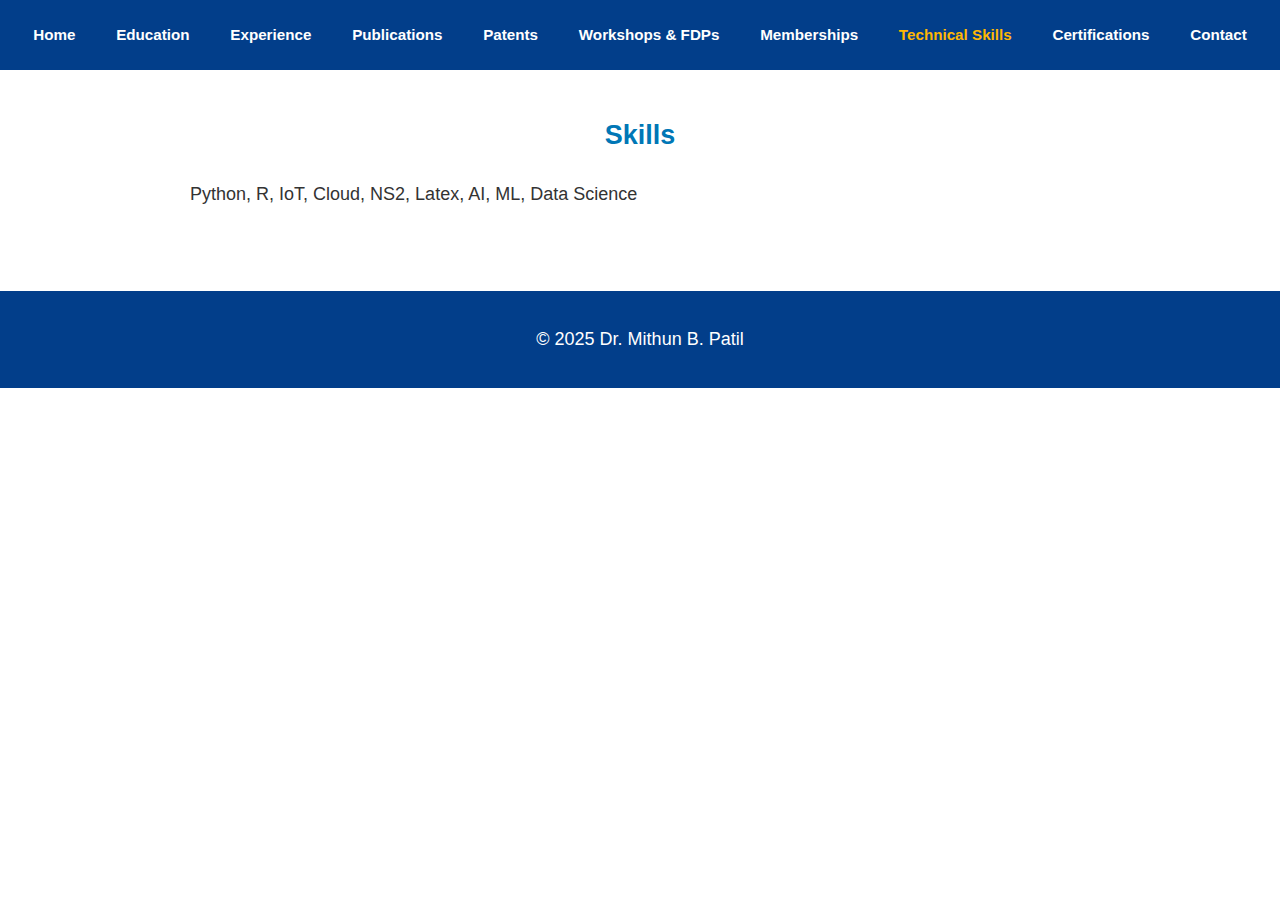
<file: skills.html>
<!DOCTYPE html>
<html lang="en">
<head>
    <meta charset="UTF-8">
    <meta name="viewport" content="width=device-width, initial-scale=1.0"/>
    <title>Technical Skills - Dr. Mithun B. Patil</title>
    <link rel="stylesheet" href="style.css"/>
</head>
<body>
<nav><ul><li><a href="index.html">Home</a></li><li><a href="education.html">Education</a></li><li><a href="experience.html">Experience</a></li><li><a href="publications.html">Publications</a></li><li><a href="patents.html">Patents</a></li><li><a href="workshops.html">Workshops & FDPs</a></li><li><a href="memberships.html">Memberships</a></li><li><a href="skills.html" style="color:#ffb703;">Technical Skills</a></li><li><a href="certifications.html">Certifications</a></li><li><a href="contact.html">Contact</a></li></ul></nav>
<section>
<h2>Skills</h2><p>Python, R, IoT, Cloud, NS2, Latex, AI, ML, Data Science</p>
</section>
<footer><p>&copy; 2025 Dr. Mithun B. Patil</p></footer>
</body>
</html>
</file>
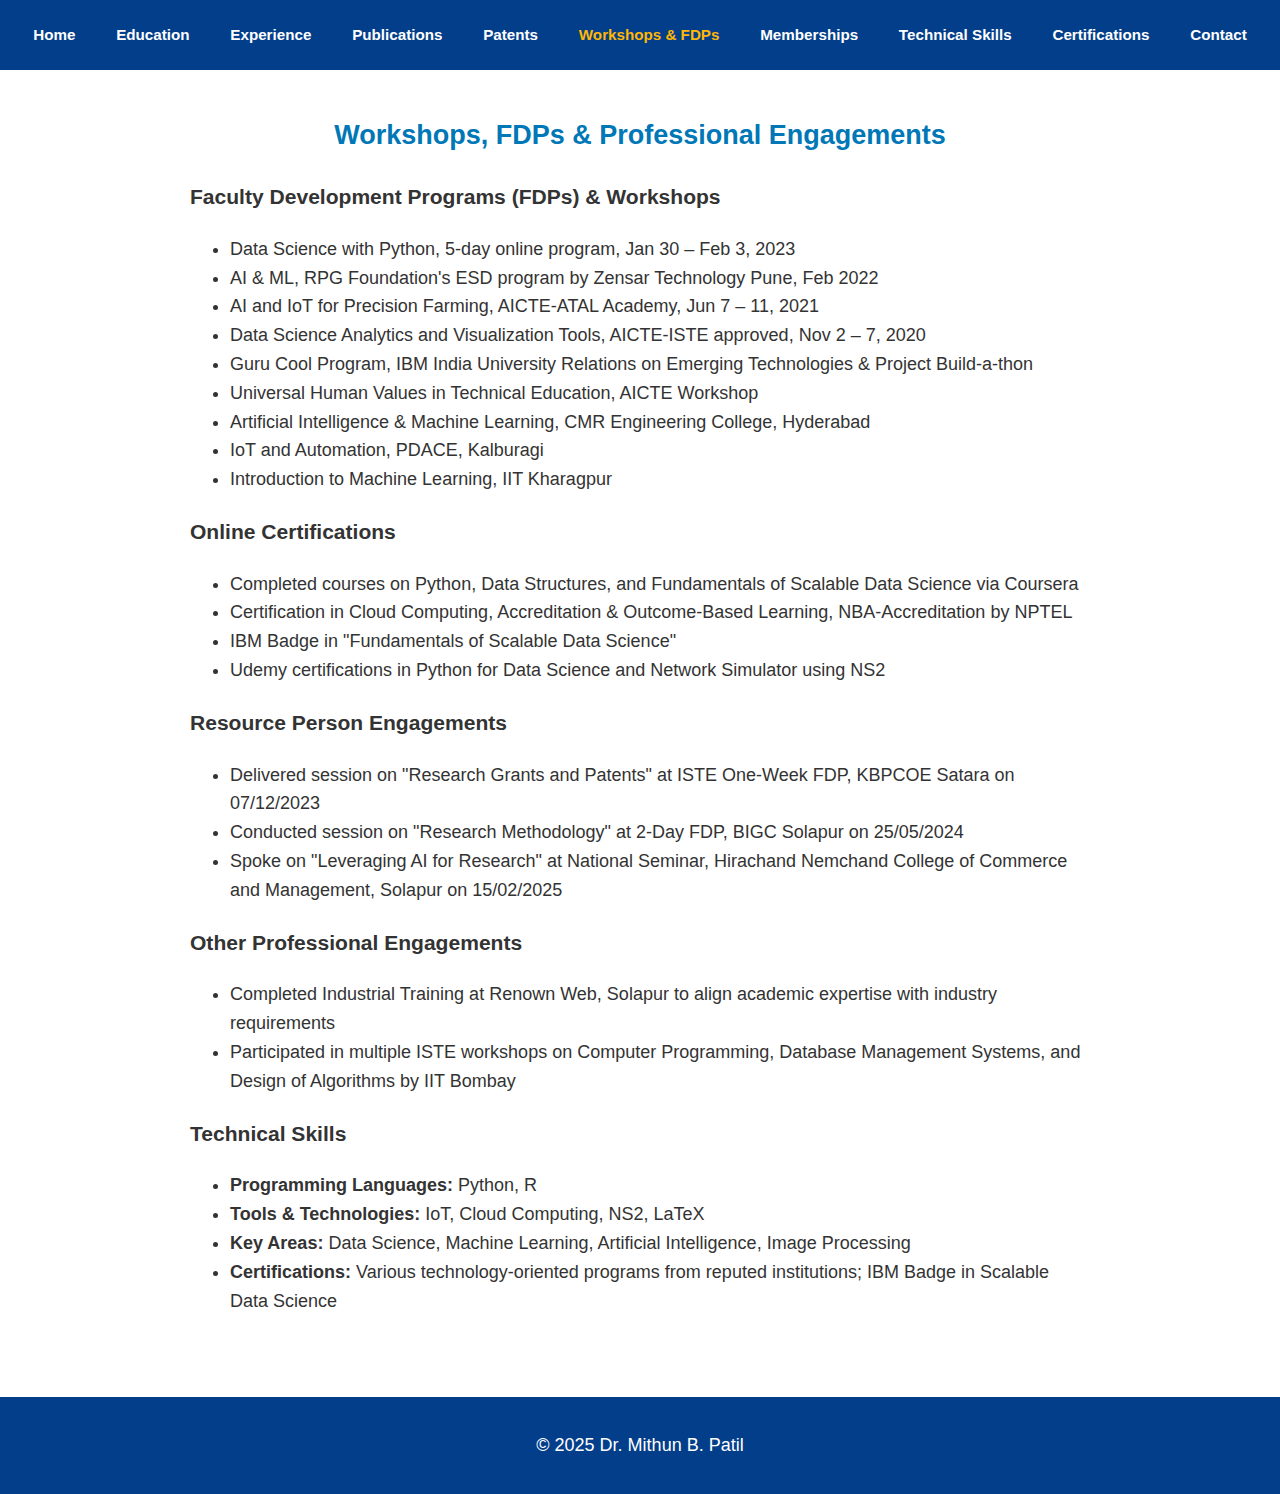
<file: workshops.html>
<!DOCTYPE html>
<html lang="en">
<head>
    <meta charset="UTF-8">
    <meta name="viewport" content="width=device-width, initial-scale=1.0"/>
    <title>Workshops & FDPs - Dr. Mithun B. Patil</title>
    <link rel="stylesheet" href="style.css"/>
</head>
<body>
<nav><ul><li><a href="index.html">Home</a></li><li><a href="education.html">Education</a></li><li><a href="experience.html">Experience</a></li><li><a href="publications.html">Publications</a></li><li><a href="patents.html">Patents</a></li><li><a href="workshops.html" style="color:#ffb703;">Workshops & FDPs</a></li><li><a href="memberships.html">Memberships</a></li><li><a href="skills.html">Technical Skills</a></li><li><a href="certifications.html">Certifications</a></li><li><a href="contact.html">Contact</a></li></ul></nav>
<section>
<h2>Workshops, FDPs & Professional Engagements</h2>

<h3>Faculty Development Programs (FDPs) & Workshops</h3>
<ul>
    <li>Data Science with Python, 5-day online program, Jan 30 – Feb 3, 2023</li>
    <li>AI & ML, RPG Foundation's ESD program by Zensar Technology Pune, Feb 2022</li>
    <li>AI and IoT for Precision Farming, AICTE-ATAL Academy, Jun 7 – 11, 2021</li>
    <li>Data Science Analytics and Visualization Tools, AICTE-ISTE approved, Nov 2 – 7, 2020</li>
    <li>Guru Cool Program, IBM India University Relations on Emerging Technologies & Project Build-a-thon</li>
    <li>Universal Human Values in Technical Education, AICTE Workshop</li>
    <li>Artificial Intelligence & Machine Learning, CMR Engineering College, Hyderabad</li>
    <li>IoT and Automation, PDACE, Kalburagi</li>
    <li>Introduction to Machine Learning, IIT Kharagpur</li>
</ul>

<h3>Online Certifications</h3>
<ul>
    <li>Completed courses on Python, Data Structures, and Fundamentals of Scalable Data Science via Coursera</li>
    <li>Certification in Cloud Computing, Accreditation & Outcome-Based Learning, NBA-Accreditation by NPTEL</li>
    <li>IBM Badge in "Fundamentals of Scalable Data Science"</li>
    <li>Udemy certifications in Python for Data Science and Network Simulator using NS2</li>
</ul>

<h3>Resource Person Engagements</h3>
<ul>
    <li>Delivered session on "Research Grants and Patents" at ISTE One-Week FDP, KBPCOE Satara on 07/12/2023</li>
    <li>Conducted session on "Research Methodology" at 2-Day FDP, BIGC Solapur on 25/05/2024</li>
    <li>Spoke on "Leveraging AI for Research" at National Seminar, Hirachand Nemchand College of Commerce and Management, Solapur on 15/02/2025</li>
</ul>

<h3>Other Professional Engagements</h3>
<ul>
    <li>Completed Industrial Training at Renown Web, Solapur to align academic expertise with industry requirements</li>
    <li>Participated in multiple ISTE workshops on Computer Programming, Database Management Systems, and Design of Algorithms by IIT Bombay</li>
</ul>

<h3>Technical Skills</h3>
<ul>
    <li><strong>Programming Languages:</strong> Python, R</li>
    <li><strong>Tools & Technologies:</strong> IoT, Cloud Computing, NS2, LaTeX</li>
    <li><strong>Key Areas:</strong> Data Science, Machine Learning, Artificial Intelligence, Image Processing</li>
    <li><strong>Certifications:</strong> Various technology-oriented programs from reputed institutions; IBM Badge in Scalable Data Science</li>
</ul>

</section>
<footer><p>&copy; 2025 Dr. Mithun B. Patil</p></footer>
</body>
</html>
</file>
<file: style.css>
/* Base styles */
body {
    font-family: Arial, sans-serif;
    margin: 0;
    padding-top: 60px;
    color: #333;
    line-height: 1.6;
    font-size: 18px;
    overflow-x: hidden;
    word-wrap: break-word;
}

/* Navigation bar */
nav {
    position: fixed;
    top: 0;
    width: 100%;
    background: #023e8a;
    z-index: 999;
}

nav ul {
    list-style: none;
    display: flex;
    justify-content: center;
    flex-wrap: wrap;
    padding: 0.8rem;
    margin: 0;
    max-width: 100%;
}

nav li {
    flex: 1 1 auto;
    text-align: center;
    margin: 5px;
}

nav a {
    color: white;
    text-decoration: none;
    font-weight: bold;
    display: block;
    padding: 5px 8px;
    font-size: 0.95rem;
    word-break: break-word;
    transition: color 0.3s;
}

nav a:hover {
    color: #ffb703;
}

/* Main content */
section {
    padding: 2rem;
    max-width: 900px;
    margin: auto;
}

h1, h2 {
    color: #0077b6;
    text-align: center;
}

section img {
    max-width: 100%;
    height: auto;
    display: block;
    margin: 0 auto 20px;
}

/* Footer */
footer {
    background: #023e8a;
    color: white;
    text-align: center;
    padding: 1rem;
    margin-top: 2rem;
}

/* Hamburger menu styles */
.menu-toggle {
    display: none;
    font-size: 2rem;
    color: white;
    cursor: pointer;
    padding: 0.5rem 1rem;
    transition: transform 0.3s ease;
}

/* Rotate effect on toggle */
.menu-toggle.rotate {
    transform: rotate(90deg);
}

/* Responsive tweaks */
@media (max-width: 768px) {
    .menu-toggle {
        display: block;
    }

    nav ul {
        flex-direction: column;
        align-items: center;
        overflow: hidden;
        max-height: 0;
        transition: max-height 0.4s ease-out;
        width: 100%;
        background: #023e8a;
    }

    nav ul.active {
        max-height: 500px;
        transition: max-height 0.4s ease-in;
    }

    nav li {
        width: 100%;
        text-align: center;
        margin: 0;
        border-bottom: 1px solid #005f99;
    }

    nav a {
        padding: 1rem;
    }

    section {
        padding: 1.5rem;
    }
}

@media (max-width: 480px) {
    body {
        font-size: 16px;
        padding-top: 50px;
    }

    section {
        padding: 1rem;
    }

    h1, h2 {
        font-size: 1.5rem;
    }
}
</file>
